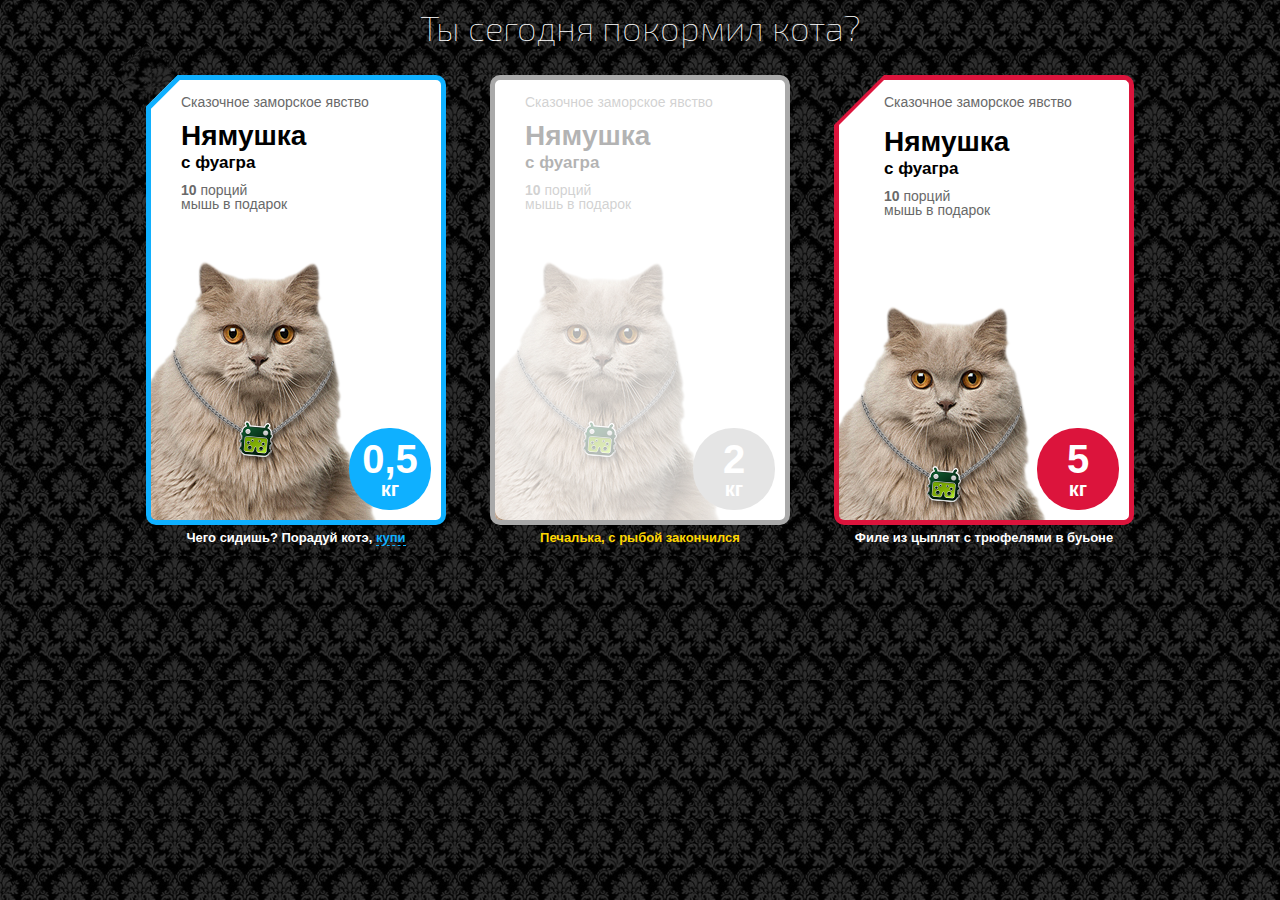
<file: index.html>
<html>
    <head>
        <link href="style.css" rel="stylesheet">
        <meta name="viewport" content="width=device-width, initial-scale=1.0">
    </head>
    <body>
        <div class="title">
            <span> Ты сегодня покормил кота?</span>
        </div>
        <div class="layout-positioner"> 
            <div class="container-card">
                <div class="block"></div>
                <div class="card first-card">
                    <div class="text-block">                   
                        <span class="info">Сказочное заморское явство</span> 
                        <div class="name" >
                            <h1> Нямушка </h1> 
                            <h2> с фуагра</h2>
                        </div>
                        <span class="info">
                            <span class="number"> 10</span> порций <br>
                            мышь в подарок
                        </span>
                    </div>  
                    <div class="circle">
                        <div class="circle-text">
                            <span>0,5</span><br>
                            <span class="small-text"> кг </span>
                        </div>                    
                    </div>
                </div>
                <div class="card-caption">
                    Чего сидишь? Порадуй котэ, <span>купи</span>
                </div>
            </div>
            <div class="container-card">
                <div class="card second-card">                
                    <div class="text-block">                   
                        <span class="info">
                           Сказочное заморское явство
                        </span> 
                        <div class="name" >
                            <h1> Нямушка </h1> 
                            <h2> с фуагра</h2>
                        </div>
                        <span class="info">
                            <span class="number"> 10</span> порций <br>
                            мышь в подарок
                        </span>
                    </div> 
                    <div class="circle">
                        <div class="circle-text">
                            <span>2</span><br>
                            <span class="small-text"> кг </span>
                        </div>
                    </div>
                </div>
                <div class="card-caption">
                    <span>Печалька, с рыбой закончился</span>
                </div>
            </div>
            <div class="container-card">
                <div class="head">
                    <div class="text-block"> 
                        <span class="info">
                           Сказочное заморское явство
                        </span> 
                    </div>    
                </div>
                <div class="card third-card">
                                        
                    <div class="text-block">                                          
                        <div class="name" >
                            <h1> Нямушка </h1> 
                            <h2> с фуагра</h2>
                        </div>
                        <span class="info">
                            <span class="number"> 10</span> порций <br>
                            мышь в подарок
                        </span>
                    </div>    
                    <div class="circle">
                       <div class="circle-text">
                            <span>5</span><br>
                            <span class="small-text"> кг </span>
                        </div>
                    </div>
                </div>
                <div class="card-caption">
                    <span>Филе из цыплят с трюфелями в буьоне</span>
                </div>
            </div>
        </div>  
        <div class="block2"></div>
    </body>
</html>
</file>
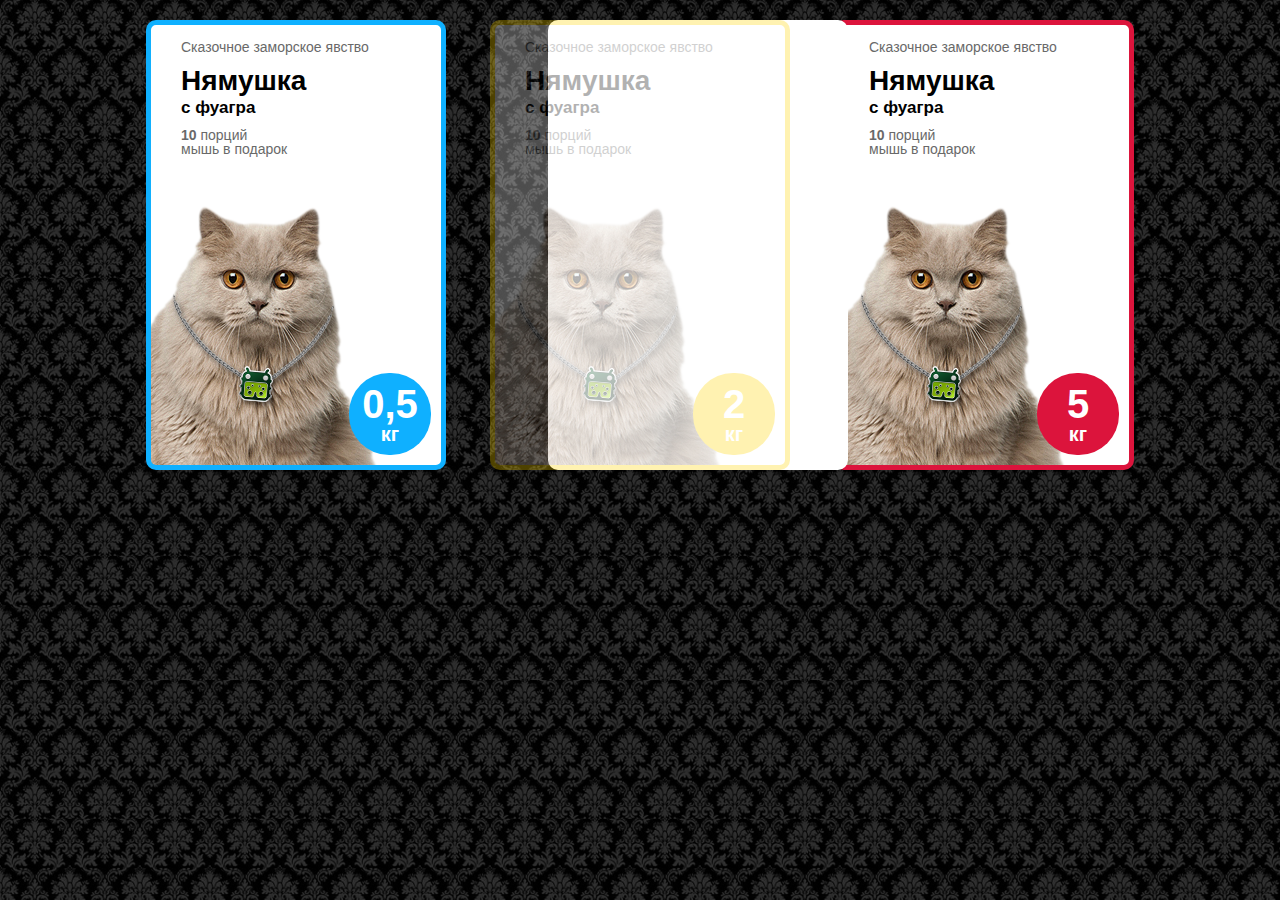
<file: index2.html>
<html>
    <head>
        <link href="style2.css" rel="stylesheet">
        <meta name="viewport" content="width=device-width, initial-scale=1.0">
    </head>
    <body>
        <div class="layout-positioner">
            
            <div class="card first-card">
                <div class="text-block">
                   
                   <span class="info">
                       Сказочное заморское явство
                    </span> 
                    <div class="title" >
                        <h1> Нямушка </h1> 
                        <h2> с фуагра</h2>
                    </div>
                    <span class="info">
                        <span class="number"> 10</span> порций <br>
                        мышь в подарок
                    </span>
                </div>  
                <div class="circle">
                    <div class="circle-text">
                        <span>0,5</span><br>
                        <span class="small-text"> кг </span>
                    </div>                    
                </div>
            </div>
            <div class="card second-card">
                <div class="text-block">                   
                    <span class="info">
                       Сказочное заморское явство
                    </span> 
                    <div class="title" >
                        <h1> Нямушка </h1> 
                        <h2> с фуагра</h2>
                    </div>
                    <span class="info">
                        <span class="number"> 10</span> порций <br>
                        мышь в подарок
                    </span>
                </div> 
                <div class="circle">
                    <div class="circle-text">
                        <span>2</span><br>
                        <span class="small-text"> кг </span>
                    </div>
                </div>
            </div>
            <div class="card shadow">                                
            </div> 
            <div class="card third-card">
                <div class="text-block">                   
                    <span class="info">
                       Сказочное заморское явство
                    </span> 
                    <div class="title" >
                        <h1> Нямушка </h1> 
                        <h2> с фуагра</h2>
                    </div>
                    <span class="info">
                        <span class="number"> 10</span> порций <br>
                        мышь в подарок
                    </span>
                </div>    
                <div class="circle">
                   <div class="circle-text">
                        <span>5</span><br>
                        <span class="small-text"> кг </span>
                    </div>
                </div>
            </div>
         
        </div>
        
    </body>
</html>
</file>
<file: style.css>
* {
  margin: 0;
  padding: 0;
 
}

/*
.trapezium {
    display: block;
    position:absolute;
    left:-10px;
    top:-30px;
    height: 0;
    width: 25px;
    z-index: 5;
    border-bottom: 5px solid #ec3504;
    border-left: 5px solid transparent;
    border-right: 5px solid transparent;
    -webkit-transform: rotate(135deg);
    -moz-transform: rotate(-45deg); 
    -ms-transform: rotate(-45deg);    
    -o-transform: rotate(-45deg); 
} */
@font-face {
    font-family: Exo; /* Имя шрифта */
    src: url(fonts/Exo2.0-Thin.otf)  format("opentype");
   }
h1, h2{
   font-weight: bold; 

}
h2 {
    font-size: 17px;
}
.info{
    line-height: 1;
    color: dimgray;
}
.number {
    font-weight: bold; 
}
.name {
    margin: 10px 0;
    line-height: 1.2;
    
}
body {
    background-image:  url(img/bg.png);  
}
.layout-positioner {       
    margin: 0 auto; 
    text-align: center;
}
.container-card{
    margin: 5px auto;
    display: inline-block;
    vertical-align: top;
    position: relative;    
}
.card-caption{
    color: white;
    font-family: sans-serif;
    padding: 5px; 
    font-size: 13px;
    font-weight: 700;
}
.container-card:nth-child(1) .card-caption span{
    color:#0fb0ff;
    border-bottom: 1px dashed #0fb0ff;
}
.container-card:nth-child(2) .card-caption span{
    color:#FFD700;    
}

.card {
    box-sizing: border-box;
    width: 300px;
    height: 450px;
    background-color: white;   
    border-radius: 10px;    
    /* margin: 5px auto; */   
    background: url(img/cat.png) no-repeat, #ffffff;
    background-position: -50px 180px;   
    position:relative;      
}

.text-block {
    text-align: left;
    margin: 15px 0 0 30px;
    font-family:  "Tahoma", sans-serif;
    font-size: 14px; 
}

.circle {
    position: absolute;
    bottom: 10px;
    right: 10px;
    padding: 1px;
    width: 80px;
    height: 80px;
    -moz-border-radius: 40px;
    -webkit-border-radius: 40px;
    border-radius: 40px;
    text-align:center;
}

.first-card{
     border: 5px solid #0fb0ff;
}

.first-card .circle{
   background: #0fb0ff;
}
.block{
    width: 45px;
    height: 45px;    
    -webkit-transform: rotate(45deg);
    -moz-transform: rotate(45deg); /* Для Firefox */
    -ms-transform: rotate(45deg); /* Для IE */    
    -o-transform: rotate(45deg); /* Для Opera */
    position: absolute;
    top: -21px;
    left: -23px;
    z-index: 4;
    border-right: 5px solid #0fb0ff;
    background-image:  url(img/bg.png);
}
.second-card{
    border: 5px solid darkgray;
    z-index: 2;    
}

.second-card .circle{
   background: darkgray;
}
.second-card:before{
    content: "";
    position:absolute;
    z-index: 3;
    width: 100%;
    height:100%;
    left:0;
    top:0;
    background-color: rgba(255,255,255,0.7);
    border-radius: 10px;
}

.third-card{
    border: 5px solid #DC143C;
    border-top: none;
    height: 400px;
    border-radius: 0 0 10px 10px; 
    position: relative;
   
}
.third-card .text-block{
    margin-top: 0;
    padding-left: 15px;
}
.third-card .circle{
     background: #DC143C;
}

.third-card .text-block .name{
    margin-top: 0;
}
.head{
    box-sizing: border-box;
    position: relative;    
    width: 250px;
    height: 50px;
    left: 50px;
    background: white;
    border: 5px solid #DC143C;
    border-bottom: none;
    border-left:none;
    border-radius: 0 10px 0 0;
    
}
.head::before{
    border-bottom: 50px solid #DC143C; 
	border-left: 50px solid transparent;    
    content: "";
    display: block;
    position: absolute;
    left:-50px;
    top:-5px;
    z-index: 5;    
}
.head:after{
    border-bottom: 45.5px solid white; 
	border-left: 45.5px solid transparent;    
    content: "";
    display: block;
    position: absolute;
    left:-45.1px;
    top:-0.3px;
    z-index: 6; 
    
}
.head .text-block{
    margin-left:0;
}


.circle-text{
    margin: 10px; /* почему margin: auto 0; не выравнивает по вертикали?? */
    font-size: 40px;
    color: #ffffff;
    font-weight: bold;
    font-family:sans-serif;   
    line-height: 1;
}
.small-text{
    font-size: 20px;
}
.clearfix::after {
    content: "";
    display: table;
    clear: both;
}
/*
.title{
    width:100%;
    padding:5px;
    min-height: 30px;
}
.title span{
    display: block;
    font-family: Exo;
    color: white;
    font-size: 40px;
    width: 35%;
    margin: 0 auto;
}
*/
.title{
    width:100%;
    padding: 10px 0;
    text-align: center;
}
.title span{
    font-family: Exo;
    color: white;
    font-size: 35px;
    line-height: 1;
}

@media (min-width: 768px) {
    
    .container-card {                             
        margin: 20px 20px;
    }
     
}

@media (min-width: 1440px) {
    .title{
        padding-top: 100px;
    }
    .container-card {                           
        margin: 20px 20px 20px 0;
    }
}
</file>
<file: style2.css>
* {
  margin: 0;
  padding: 0;
}
@font-face {
    font-family: Exo; /* Имя шрифта */
    src: url(fonts/Exo2.0-Thin.otf)  format("opentype");
   }
h1, h2{
   font-weight: bold; 

}
h2 {
    font-size: 17px;
}
.info{
    line-height: 1;
    color: dimgray;
}
.number {
    font-weight: bold; 
}
.title {
    margin: 10px 0;
    line-height: 1.2;
    
}
body {
    background-image:  url(img/bg.png);  
}
.layout-positioner {       
    margin: 0 auto;   
}
.card {
    box-sizing: border-box;
    width: 300;
    height: 450;
    background-color: white;   
    border-radius: 10px;    
    margin: 5px auto;    
    background: url(img/cat.png) no-repeat, #ffffff;
    background-position: -50px 180px;   
    position:relative;   
}
.text-block {
    text-align: left;
    margin: 15px 0 0 30px;
    font-family:  "Tahoma", sans-serif;
    font-size: 14px; 
}
.circle {
    position: absolute;
    bottom: 10px;
    right: 10px;
    padding: 1px;
    width: 80px;
    height: 80px;
    -moz-border-radius: 40px;
    -webkit-border-radius: 40px;
    border-radius: 40px;
}

.first-card{
     border: 5px solid #0fb0ff;
}
.first-card .circle{
   background: #0fb0ff;
}
.second-card{
    border: 5px solid #FFD700;
    opacity: 0.3;
    z-index: 2;
}

.second-card .circle{
   background: #FFD700;
}
.third-card{
     border: 5px solid #DC143C;
}
.third-card .circle{
     background: #DC143C;
}
.shadow{
    position: absolute;
    left: 528px;
    background-image: none;
    background-color:white;
    z-index: 1;
}


.circle-text{
    margin: 10px; /* почему margin: auto 0; не выравнивает по вертикали?? */
    font-size: 40px;
    color: #ffffff;
    font-weight: bold;
    font-family:sans-serif;   
    line-height: 1;
}
.small-text{
    font-size: 20px;
}
.clearfix::after {
    content: "";
    display: table;
    clear: both;
}

@media (min-width: 768px) {
    
    .card {
        display: inline-block;                       
        margin: 20px 20px;
    }
    .layout-positioner {       
        text-align: center;
    }   
}

@media (min-width: 1440px) {
    
    .card {
        display: inline-block;                      
        margin: 20px 20px 20px 0;
    }
    .layout-positioner {       
        text-align: center;
    }   
}
</file>
